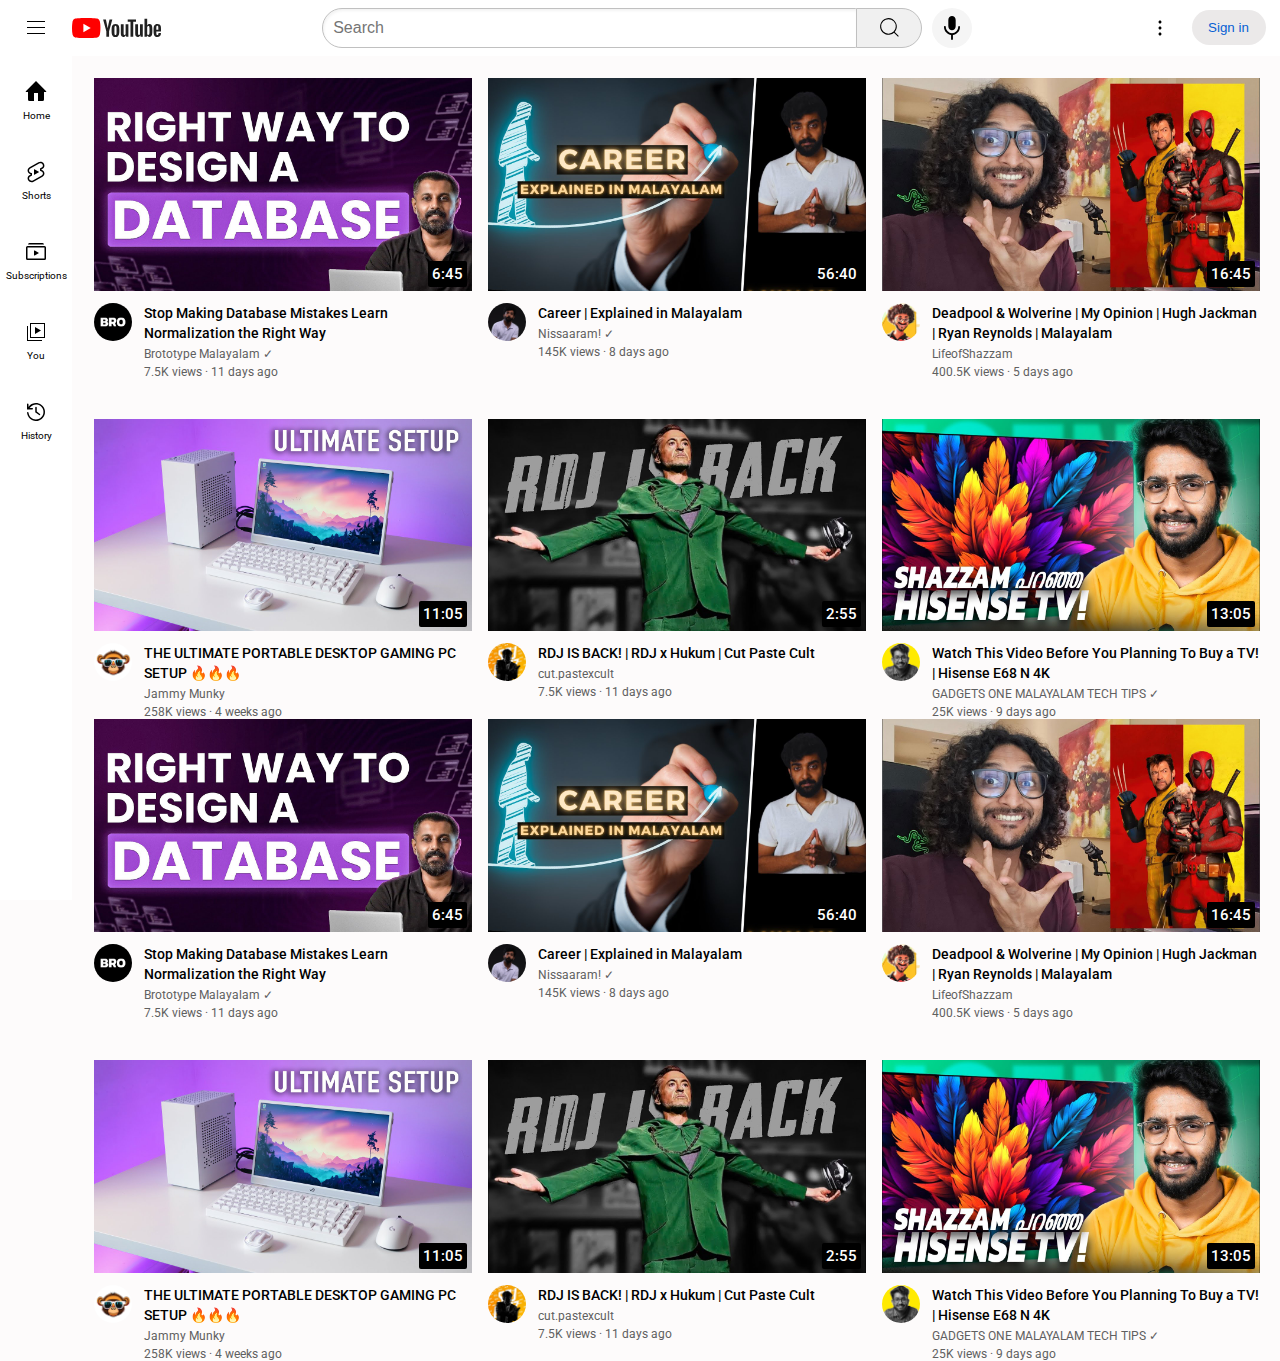
<file: index.html>
<!DOCTYPE html>
<html>
    <head>
        <title>YouTube.com Clone</title>
        <link rel="preconnect" href="https://fonts.googleapis.com">
        <link rel="preconnect" href="https://fonts.gstatic.com" crossorigin>
        <link href="https://fonts.googleapis.com/css2?family=Roboto:wght@400;500;700&display=swap" rel="stylesheet">
        
        <link rel="stylesheet" href="Styles/general.css">
        <link rel="stylesheet" href="Styles/header.css">
        <link rel="stylesheet" href="Styles/video.css">
        <link rel="stylesheet" href="Styles/sidebar.css">

    </head>
    <body>
        <div class="header">
            <div class="left_section">
                <img class="hamburger_icon" src="icons/hamburger.svg">
                <img class="youtube_icon" src="icons/youtube_icon.svg">
                
            </div>
           
            <div class="middle_section">
                <input class="Search_bar" type="text" placeholder="Search">
                <button class="search_button">
                  <img class="search_icon" src="icons/search_icon.svg">
                  <div class="tooltip">Search</div>
                </button>

                <button class="voice_search_button">
                  <img class="voice_search_icon" src="icons/mic_icon.svg">
                  <div class="tooltip">Search with your voice</div>
                </button>
              </div>
            <div class="right_section">
                <img src="icons/3_dot_icon.svg">
                <button class="Sign_in_button">
                    Sign in
                </button>
            </div>
        </div>

        <div class="sidebar">
            <div class="sidebar_link">
                <img class="" src="icons/Home_icon.svg">
                <div>Home</div>
            </div>
            <div class="sidebar_link">
                <img class="" src="icons/shorts_icon.svg">
                <div>Shorts</div>
            </div>
            <div class="sidebar_link">
                <img class="" src="icons/Subscription_icon.svg">
                <div>Subscriptions</div>
            </div>
            <div class="sidebar_link">
                <img class="" src="icons/you_icons.svg">
                <div>You</div>
            </div>
            <div class="sidebar_link">
                <img class="" src="icons/History_icon.svg">
                <div>History</div>
            </div>

        </div>
        
        <div class="video_grid">
            <div class="video_preview">
                <div class="thumbnail_row">
                    <img class="yt_Thumbnail" src="Thumbnails_images/Thumb_01_brototype_DATABASE.jpg">
                    <div class="video_time">6:45</div>
                </div>
                <div class="video_info_grid">
                    <div class="channel_picture">
                        <img class="profile_picture" src="Channel_images/channel_1_brototype.jpg">
                    </div>
                    <div class="video_info">
                        <p class="video_title">
                            Stop Making Database Mistakes Learn Normalization the Right Way
                        </p>
                        <p class="video_author">
                            Brototype Malayalam &#10003;
                        </p>
                        <p class="video_stat">
                            7.5K views &#183; 11 days ago
                        </p>
                    </div>
                </div>
            </div>
            <div class="video_preview">
                <div class="thumbnail_row">
                    <img class="yt_Thumbnail" src="Thumbnails_images/Thumb_02_Nissaaram!_Career_exp.jpg">
                    <div class="video_time">56:40</div>
                </div>
                <div class="video_info_grid">
                    <div class="channel_picture">
                        <img class="profile_picture" src="Channel_images/channel_2_Nissaaram!.jpg">
                        
                    </div>
                    <div class="video_info">
                        <p class="video_title">
                            Career | Explained in Malayalam 
                        </p>
                        <p class="video_author">
                            Nissaaram! &#10003;
                        </p>
                        <p class="video_stat">
                            145K views &#183; 8 days ago
                        </p>
                    </div>
                </div>
            </div>
            <div class="video_preview">
                <div class="thumbnail_row">
                    <img class="yt_Thumbnail" src="Thumbnails_images/Thumb_03_LifeofShazzam.jpg">
                    <div class="video_time">16:45</div>
                </div>
                <div class="video_info_grid">
                    <div class="channel_picture">
                        <img class="profile_picture" src="Channel_images/channels_3_LifeofShazzam.jpg">
                    </div>
                    <div class="video_info">
                        <p class="video_title">
                            Deadpool & Wolverine | My Opinion | Hugh Jackman | Ryan Reynolds | Malayalam
                        </p>
                        <p class="video_author">
                            LifeofShazzam
                        </p>
                        <p class="video_stat">
                            400.5K views &#183; 5 days ago
                        </p>
                    </div>
                </div>
            </div>
            <div class="video_preview">
                <div class="thumbnail_row">
                    <img class="yt_Thumbnail" src="Thumbnails_images/thumb_4_Jammy Munky.jpg">
                    <div class="video_time">11:05</div>
                </div>
                <div class="video_info_grid">
                    <div class="channel_picture">
                        <img class="profile_picture" src="Channel_images/channels4_.jpg">
                    </div>
                    <div class="video_info">
                        <p class="video_title">
                            THE ULTIMATE PORTABLE DESKTOP GAMING PC SETUP 🔥🔥🔥
                        </p>
                        <p class="video_author">
                            Jammy Munky
                        </p>
                        <p class="video_stat">
                            258K views &#183; 4 weeks ago
                        </p>
                    </div>
                </div>
            </div>
            <div class="video_preview">
                <div class="thumbnail_row">
                    <img class="yt_Thumbnail" src="Thumbnails_images/thumb5.jpg">
                    <div class="video_time">2:55</div>
                </div>
                <div class="video_info_grid">
                    <div class="channel_picture">
                        <img class="profile_picture" src="Channel_images/channel_5.jpg">
                    </div>
                    <div class="video_info">
                        <p class="video_title">
                            RDJ IS BACK! | RDJ x Hukum | Cut Paste Cult
                        </p>
                        <p class="video_author">
                            cut.pastexcult
                        </p>
                        <p class="video_stat">
                            7.5K views &#183; 11 days ago
                        </p>
                    </div>
                </div>
            </div>
            <div class="video_preview">
                <div class="thumbnail_row">
                    <img class="yt_Thumbnail" src="Thumbnails_images/thumb_6.jpg">
                    <div class="video_time">13:05</div>
                </div>
                <div class="video_info_grid">
                    <div class="channel_picture">
                        <img class="profile_picture" src="Channel_images/channels_6_profile.jpg">
                    </div>
                    <div class="video_info">
                        <p class="video_title">
                            Watch This Video Before You Planning To Buy a TV! | Hisense E68 N 4K
                        </p>
                        <p class="video_author">
                            GADGETS ONE MALAYALAM TECH TIPS &#10003;
                        </p>
                        <p class="video_stat">
                            25K views &#183; 9 days ago
                        </p>
                    </div>
                </div>
            </div>
        </div>

        <!-- copy -->
                <div class="video_grid">
            <div class="video_preview">
                <div class="thumbnail_row">
                    <img class="yt_Thumbnail" src="Thumbnails_images/Thumb_01_brototype_DATABASE.jpg">
                    <div class="video_time">6:45</div>
                </div>
                <div class="video_info_grid">
                    <div class="channel_picture">
                        <img class="profile_picture" src="Channel_images/channel_1_brototype.jpg">
                    </div>
                    <div class="video_info">
                        <p class="video_title">
                            Stop Making Database Mistakes Learn Normalization the Right Way
                        </p>
                        <p class="video_author">
                            Brototype Malayalam &#10003;
                        </p>
                        <p class="video_stat">
                            7.5K views &#183; 11 days ago
                        </p>
                    </div>
                </div>
            </div>
            <div class="video_preview">
                <div class="thumbnail_row">
                    <img class="yt_Thumbnail" src="Thumbnails_images/Thumb_02_Nissaaram!_Career_exp.jpg">
                    <div class="video_time">56:40</div>
                </div>
                <div class="video_info_grid">
                    <div class="channel_picture">
                        <img class="profile_picture" src="Channel_images/channel_2_Nissaaram!.jpg">
                        
                    </div>
                    <div class="video_info">
                        <p class="video_title">
                            Career | Explained in Malayalam 
                        </p>
                        <p class="video_author">
                            Nissaaram! &#10003;
                        </p>
                        <p class="video_stat">
                            145K views &#183; 8 days ago
                        </p>
                    </div>
                </div>
            </div>
            <div class="video_preview">
                <div class="thumbnail_row">
                    <img class="yt_Thumbnail" src="Thumbnails_images/Thumb_03_LifeofShazzam.jpg">
                    <div class="video_time">16:45</div>
                </div>
                <div class="video_info_grid">
                    <div class="channel_picture">
                        <img class="profile_picture" src="Channel_images/channels_3_LifeofShazzam.jpg">
                    </div>
                    <div class="video_info">
                        <p class="video_title">
                            Deadpool & Wolverine | My Opinion | Hugh Jackman | Ryan Reynolds | Malayalam
                        </p>
                        <p class="video_author">
                            LifeofShazzam
                        </p>
                        <p class="video_stat">
                            400.5K views &#183; 5 days ago
                        </p>
                    </div>
                </div>
            </div>
            <div class="video_preview">
                <div class="thumbnail_row">
                    <img class="yt_Thumbnail" src="Thumbnails_images/thumb_4_Jammy Munky.jpg">
                    <div class="video_time">11:05</div>
                </div>
                <div class="video_info_grid">
                    <div class="channel_picture">
                        <img class="profile_picture" src="Channel_images/channels4_.jpg">
                    </div>
                    <div class="video_info">
                        <p class="video_title">
                            THE ULTIMATE PORTABLE DESKTOP GAMING PC SETUP 🔥🔥🔥
                        </p>
                        <p class="video_author">
                            Jammy Munky
                        </p>
                        <p class="video_stat">
                            258K views &#183; 4 weeks ago
                        </p>
                    </div>
                </div>
            </div>
            <div class="video_preview">
                <div class="thumbnail_row">
                    <img class="yt_Thumbnail" src="Thumbnails_images/thumb5.jpg">
                    <div class="video_time">2:55</div>
                </div>
                <div class="video_info_grid">
                    <div class="channel_picture">
                        <img class="profile_picture" src="Channel_images/channel_5.jpg">
                    </div>
                    <div class="video_info">
                        <p class="video_title">
                            RDJ IS BACK! | RDJ x Hukum | Cut Paste Cult
                        </p>
                        <p class="video_author">
                            cut.pastexcult
                        </p>
                        <p class="video_stat">
                            7.5K views &#183; 11 days ago
                        </p>
                    </div>
                </div>
            </div>
            <div class="video_preview">
                <div class="thumbnail_row">
                    <img class="yt_Thumbnail" src="Thumbnails_images/thumb_6.jpg">
                    <div class="video_time">13:05</div>
                </div>
                <div class="video_info_grid">
                    <div class="channel_picture">
                        <img class="profile_picture" src="Channel_images/channels_6_profile.jpg">
                    </div>
                    <div class="video_info">
                        <p class="video_title">
                            Watch This Video Before You Planning To Buy a TV! | Hisense E68 N 4K
                        </p>
                        <p class="video_author">
                            GADGETS ONE MALAYALAM TECH TIPS &#10003;
                        </p>
                        <p class="video_stat">
                            25K views &#183; 9 days ago
                        </p>
                    </div>
                </div>
            </div>
        </div>
       
         
            
          
        
    </body>
</html>
</file>
<file: Styles/general.css>
p{
    font-family: Roboto,Arial; /* font-family: new font,backup font*/
    margin-top: 0;
    margin-bottom: 0;
}
body{
    margin: 0;
    padding-top: 78px;
    padding-left: 94px;
    padding-right: 20px;
    background-color: rgb(253, 251, 251);
    
}
</file>
<file: Styles/header.css>
.header{
    height: 55px;
    display: flex;
    flex-direction: row;
    justify-content: space-between;
    position: fixed;
    top: 0;
    left: 0;
    right: 0;
    background-color: #fff;
    border-bottom-width: 1px;
    border-bottom-style: solid;
    border-bottom-color: rgb(255, 255, 255);
    z-index: 100;

}

.left_section{
    /* background-color: lightblue; */
    align-items: center;
    display: flex;
}
.hamburger_icon{
    /* margin-top: 10px; */
    height: 24px;
    margin-left: 24px;
    margin-right: 24px;

}
.youtube_icon{
    height: 20px;
    /* padding-right: 200px; */
}
/*middle */
.middle_section{
    flex: 1;
    margin-left: 70px;
    margin-right: 85px;
    max-width: 650px;
    display: flex;
    align-items: center;
  }
  
  .Search_bar{
    flex: 1;
    height: 36px;
    padding-left: 10px;
    font-size: 16px;
    border: 1px solid rgb(192, 192, 192);
    border-radius: 2px;
    box-shadow: inset 1px 2px 3px rgba(0, 0, 0, 0.05);
    width: 0;
    border-top-left-radius: 25px;
    border-bottom-left-radius: 25px;
  }
  
  .Search_bar::placeholder {
    font-size: 16px;
  }
  
  .search_button{
    height: 40px;
    width: 66px;
    background-color: rgb(240, 240, 240);
    border-width: 1px;
    border-style: solid;
    border-color: rgb(192, 192, 192);
    margin-left: -1px;
    margin-right: 10px;
    border-top-right-radius: 25px;
    border-bottom-right-radius: 25px;
  }
  
  .search_button,
  .voice_search_button{
    display: flex;
    justify-content: center;
    align-items: center;
    position: relative;
  }
  
  .search_button .tooltip,
  .voice_search_button .tooltip{
    position: absolute;
    background-color: gray;
    color: white;
    padding-top: 4px;
    padding-bottom: 4px;
    padding-left: 8px;
    padding-right: 8px;
    border-radius: 2px;
    font-size: 12px;
    bottom: -30px;
    opacity: 0;
    transition: opacity 0.15s;
    pointer-events: none;
    white-space: nowrap;
  }
  
  .search_button:hover .tooltip,
  .voice_search-button:hover .tooltip{
    opacity: 1;
  }
  
  .search_icon {
    height: 25px;
  }
  
  .voice_search_button {
    height: 40px;
    width: 40px;
    border-radius: 20px;
    border: none;
    background-color: rgb(245, 245, 245);
  }
  
  .voice_search_icon {
    height: 24px;
  }



.right_section{
    width: 120px;
    display: flex;
    align-items: center;
    justify-content: space-between;
    /* margin-right: ; */
    padding-right: 12px;
    flex-shrink: 0;
}
.Sign_in_button{
    background-color: rgb(235, 233, 233);

    color: rgb(6, 95, 212);
    border: 2px;
    border-top-color: rgb(6, 95, 212);
    border-radius: 15px;
    height: 35px;
    width: 90px ;
    cursor: pointer;
    margin-left: 20px;
    /* margin-bottom: 0cqb; */
    margin-right: 2px;
    transition: background-color 0.15s;
    border-bottom-left-radius: 18px;
    border-bottom-right-radius: 18px;
    border-top-left-radius: 18px;
    border-top-right-radius: 18px;
    padding-left: 5px;
    border-color: rgb(173, 5, 5);
}
.Sign_in_button:hover{
    background-color: rgb(250, 250, 250);

}
</file>
<file: Styles/video.css>
.yt_Thumbnail{
    width: 100%;
    /* display: block; */

    }
    .video_title{
    font-size: 14px;
    font-weight: 500;
    line-height: 20px;
    margin-bottom: 4px;
    }

    .video_author,
    .video_stat{
    /* display: inline-block; */
    font-size: 12px;
    color: rgb(96, 96, 96) ;

    }
    .video_author{
    margin-bottom: 4px;
    }
    /* .video_preview{
    width: 300px;
    display: inline-block;
    vertical-align: top;
    margin-right: 15px;
    } */
    .video_info_grid{
    display: grid;
    grid-template-columns: 50px 1fr;
    }
    /* .channel_picture{
    /* display:inline-block;
    width: 50px;
    vertical-align: top; */
    /* background-color: gray; */

    /* .video_info{
    /* display:inline-block;
    width: 200px; */
    /* background-color: gray; */

    .profile_picture{
    width: 38px;
    border-radius: 50px;
    }
    .thumbnail_row{
    margin-bottom: 8px;
    position: relative;
    }
    .video_grid{
    grid-template-columns: 1fr 1fr 1fr;
     display: grid;
   column-gap: 16px;
    row-gap: 40px;
    }
    .video_time{
      font-family: Roboto,Arial;
      font-size: 15px;
      font-weight: 500;

      padding-top: 4px;
      padding-bottom: 4px;
      padding-left: 4px;
      padding-right: 4px;

      border-radius: 2px;

      background-color: black;
      color: white;
      position: absolute;
      bottom: 8px;
      right: 5px;
    }
</file>
<file: Styles/sidebar.css>
.sidebar{
    position: fixed;
    left: 0;
    bottom: 0;
    top: 55px;
    background-color: #fff;
    width: 72px; 
    z-index: 240;
    padding-top: 5px;
}
.sidebar_link{
   
    height: 80px;
    margin-bottom: 0px;
    display: flex;
    justify-content: center;
    align-items: center;
    flex-direction: column;
    cursor: pointer;
}
.sidebar_link img{
    height: 24px;
    margin-bottom: 6px;
}
.sidebar_link div{
    font-family: Roboto,Arial;
    font-size: 10px;

}
.sidebar_link:hover{
    background-color: rgb(233, 233, 233);
}
</file>
